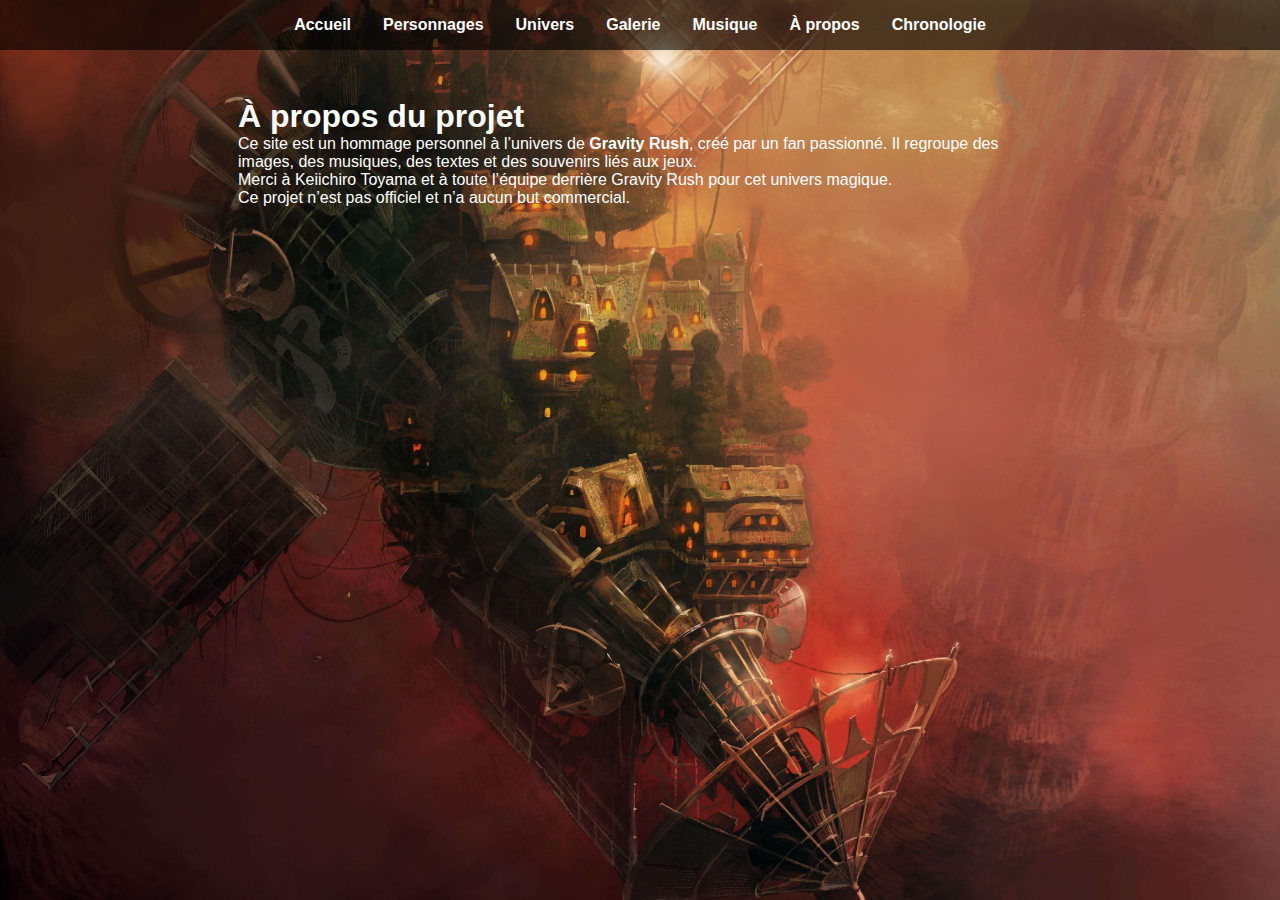
<file: apropos.html>
<!DOCTYPE html>
<html lang="fr">
<head>
  <meta charset="UTF-8" />
  <meta name="viewport" content="width=device-width, initial-scale=1.0" />
  <title>À propos – The Gravity Archive</title>
  <link rel="stylesheet" href="style.css" />
</head>
<body class="apropos"></body>
<body>
  <header>
    <nav>
      <ul>
        <li><a href="index.html">Accueil</a></li>
        <li><a href="personnages.html">Personnages</a></li>
        <li><a href="univers.html">Univers</a></li>
        <li><a href="galerie.html">Galerie</a></li>
        <li><a href="musique.html">Musique</a></li>
        <li><a href="apropos.html">À propos</a></li>
        <li><a href="timeline.html">Chronologie</a></li>
      </ul>
    </nav>
  </header>

  <main class="page-content">
    <h1>À propos du projet</h1>
    <p>
      Ce site est un hommage personnel à l’univers de <strong>Gravity Rush</strong>, créé par un fan passionné.
      Il regroupe des images, des musiques, des textes et des souvenirs liés aux jeux.
    </p>
    <p>
      Merci à Keiichiro Toyama et à toute l’équipe derrière Gravity Rush pour cet univers magique.
    </p>
    <p>
      Ce projet n’est pas officiel et n’a aucun but commercial.
    </p>
  </main>
</body>
</html>
</file>
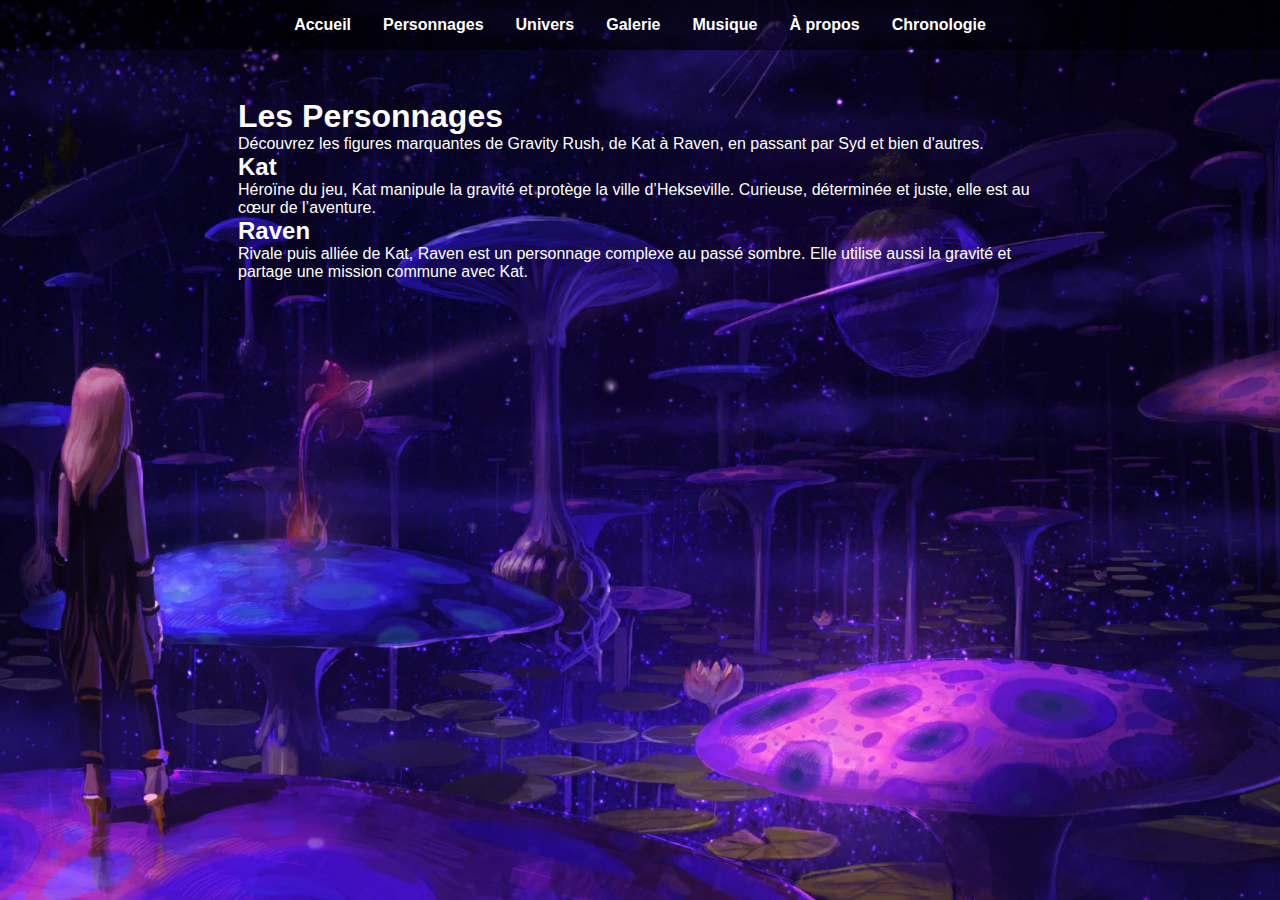
<file: galerie.html>
<!DOCTYPE html>
<html lang="fr">
<head>
  <meta charset="UTF-8" />
  <meta name="viewport" content="width=device-width, initial-scale=1.0" />
  <title>Personnages – The Gravity Archive</title>
  <link rel="stylesheet" href="style.css" />
</head>
<body class="galerie"></body>
<body>
  <header>
    <nav>
      <ul>
        <li><a href="index.html">Accueil</a></li>
        <li><a href="personnages.html">Personnages</a></li>
        <li><a href="univers.html">Univers</a></li>
        <li><a href="galerie.html">Galerie</a></li>
        <li><a href="musique.html">Musique</a></li>
        <li><a href="apropos.html">À propos</a></li>

        <li><a href="timeline.html">Chronologie</a></li>

      </ul>
    </nav>
  </header>

  <main class="page-content">
    <h1>Les Personnages</h1>
    <p>Découvrez les figures marquantes de Gravity Rush, de Kat à Raven, en passant par Syd et bien d'autres.</p>

    <section class="character">
      <h2>Kat</h2>
      <p>Héroïne du jeu, Kat manipule la gravité et protège la ville d’Hekseville. Curieuse, déterminée et juste, elle est au cœur de l’aventure.</p>
    </section>

    <section class="character">
      <h2>Raven</h2>
      <p>Rivale puis alliée de Kat, Raven est un personnage complexe au passé sombre. Elle utilise aussi la gravité et partage une mission commune avec Kat.</p>
    </section>

    <!-- Tu peux ajouter d'autres personnages ici -->
  </main>
</body>
</html>
</file>
<file: style.css>
* {
    margin: 0;
    padding: 0;
    box-sizing: border-box;
  }
  
  body {
    font-family: 'Segoe UI', sans-serif;
    background: url("assets/bg2.jpg") no-repeat center center fixed;
    background-size: cover;
    color: white;
    min-height: 100vh;
    overflow-x: hidden; /* ✅ autorise le scroll vertical mais pas horizontal */
  }
  
  
  body.personnages {
    background: url("assets/bg3.jpg") no-repeat center center fixed !important;
    background-size: cover !important;
  }

  body.univers {
    background: url("assets/bg5.jpg") no-repeat center center fixed !important;
    background-size: cover !important;
  }


  
  header {
    background: rgba(0, 0, 0, 0.6);
    padding: 1em;
  }
  
  nav ul {
    display: flex;
    justify-content: center;
    gap: 2em;
    list-style: none;
  }
  
  nav a {
    text-decoration: none;
    color: white;
    font-weight: bold;
    transition: color 0.3s;
  }
  
  nav a:hover {
    color: #ffd700;
  }
  
  .hero {
    text-align: center;
    margin-top: 20vh;
    padding: 0 2em;
  }
  
  .hero h1 {
    font-size: 3em;
    text-shadow: 2px 2px 8px #000;
  }
  
  .hero p,
  .intro-text {
    margin-top: 10em;
    font-size: 1.2em;
    opacity: 0.9;
   
  }
  
  .quote {
    font-style: italic;
    margin-top: 2rem;
    font-size: 1.1rem;
    opacity: 0.85;
  
  }
  
  .explore-btn {
    display: inline-block;
    margin-top: 2.5rem;
    padding: 1rem 2rem;
    background-color: rgba(255, 255, 255, 0.1);
    color: white;
    text-decoration: none;
    border-radius: 15px;
    font-size: 1.1rem;
    transition: background 0.3s;
  }
  
  .explore-btn:hover {
    background-color: rgba(255, 255, 255, 0.3);
  }
  
  #play-music {
    margin-top: 2em;
    padding: 0.7em 1.5em;
    border: none;
    background: rgba(255, 255, 255, 0.1);
    color: white;
    cursor: pointer;
    border-radius: 10px;
    backdrop-filter: blur(5px);
  }
  
  #play-music:hover {
    background: rgba(255, 255, 255, 0.3);
  }
  
  .characters-grid {
    display: grid;
    grid-template-columns: repeat(2, 1fr); /* deux colonnes fixes */
    gap: 2rem;
    padding: 2rem;
    max-width: 1000px;
    margin: auto;
  }
  
  
  .character-card {
    background-color: rgba(255, 255, 255, 0.1);
    border-radius: 15px;
    overflow: hidden;
    text-align: center;
    padding: 1rem;
    backdrop-filter: blur(10px);
    box-shadow: 0 4px 15px rgba(0,0,0,0.3);
    transition: transform 0.3s ease;
  }
  
  .character-card:hover {
    transform: scale(1.05);
  }
  
  .character-card img {
    width: 100%;
    height: 250px;
    object-fit: cover;
    border-radius: 10px;
  }
  
  .character-card h3 {
    margin-top: 1rem;
    font-size: 1.4rem;
  }
  
  .character-card p {
    font-size: 0.95rem;
    margin-top: 0.5rem;
  }
  
  .page-content {
    padding: 3rem;
    max-width: 900px;
    margin: auto;
  }
  
  .universe-section {
    margin-top: 2rem;
    padding: 1rem;
    background: rgba(255, 255, 255, 0.05);
    border-radius: 12px;
  }
  
  /* Animation de fond type particules */
  .particles {
    position: absolute;
    top: 0;
    left: 0;
    width: 100%;
    height: 100%;
    pointer-events: none;
    background: radial-gradient(white 1px, transparent 1px);
    background-size: 50px 50px;
    opacity: 0.05;
    animation: float 60s linear infinite;
    z-index: -1;
  }
  
  @keyframes float {
    0% {
      background-position: 0 0;
    }
    100% {
      background-position: 1000px 1000px;
    }
  }
  
  .music-btn {
    position: fixed;
    bottom: 2rem;
    right: 2rem;
    width: 60px;
    height: 60px;
    border-radius: 50%;
    border: none;
    background: rgba(255, 255, 255, 0.15);
    color: white;
    font-size: 1.5rem;
    cursor: pointer;
    z-index: 1000;
    box-shadow: 0 0 10px rgba(0,0,0,0.4);
    backdrop-filter: blur(6px);
    transition: transform 0.3s ease, background 0.3s ease;
  }
  
  .music-btn:hover {
    transform: scale(1.1);
    background: rgba(255, 255, 255, 0.3);
  }

  .universe-image {
    margin-top: 1.5rem;
    display: flex;
    justify-content: center;
  }
  
  .universe-image img {
    width: 90%;
    max-width: 600px;
    border-radius: 15px;
    box-shadow: 0 0 15px rgba(0,0,0,0.5);
    border: 3px solid rgba(255, 255, 255, 0.1);
    backdrop-filter: blur(3px);
    transition: transform 0.3s ease;
  }
  
  .universe-image img:hover {
    transform: scale(1.03);
  }
  
  body.apropos{
    background: url("assets/bg6.jpg") no-repeat center center fixed !important;
    background-size: cover !important;
  }

  body.galerie{
    background: url("assets/bg7.jpg") no-repeat center center fixed !important;
    background-size: cover !important;
  }

  body.musique{
    background: url("assets/bg8.jpg") no-repeat center center fixed !important;
    background-size: cover !important;
  }
</file>
